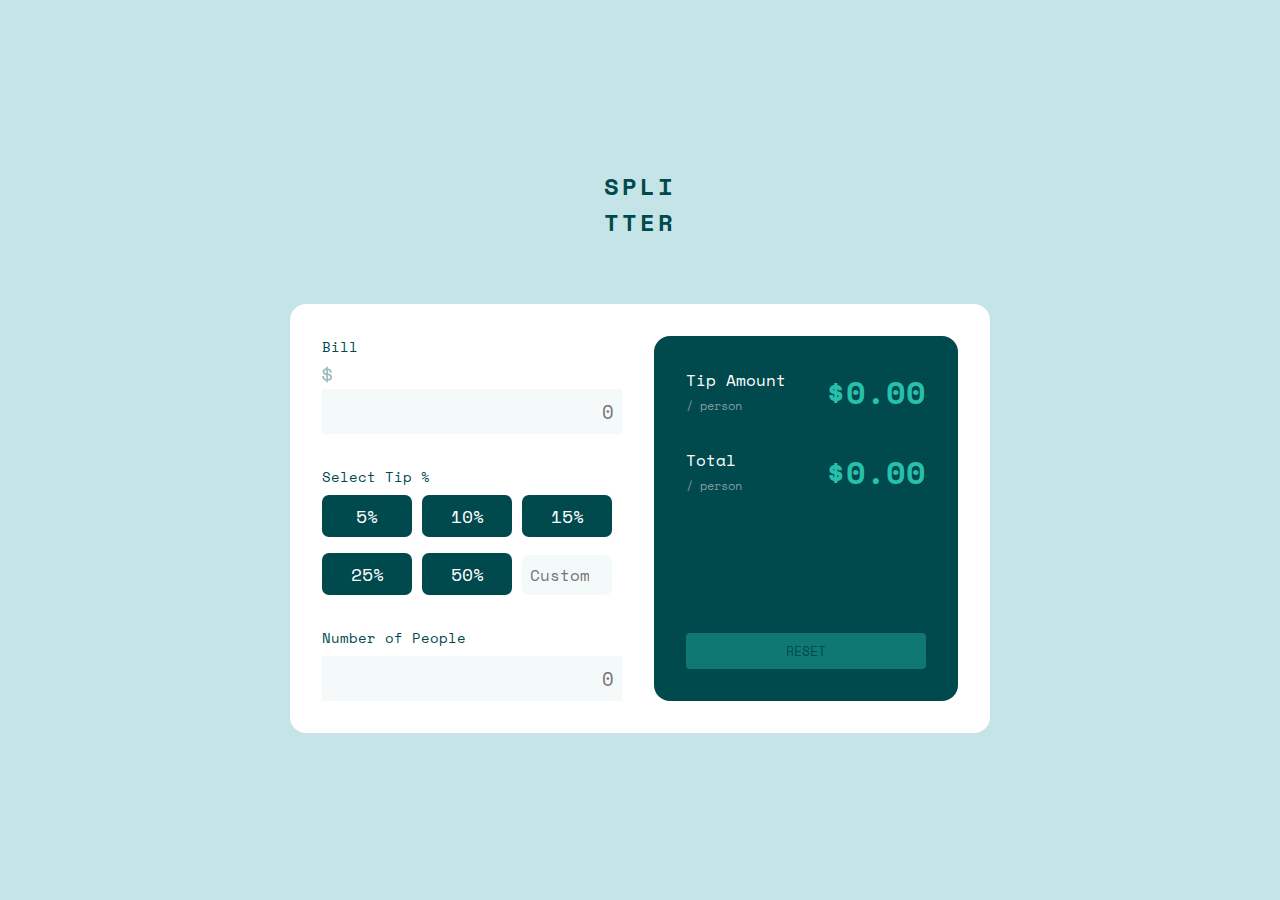
<file: shualeduri3/index.html>
<!DOCTYPE html>
<html lang="en">
  <head>
    <meta charset="UTF-8" />
    <meta name="viewport" content="width=device-width, initial-scale=1.0" />
    
    <title>Tip calculator app</title>
    <link rel="stylesheet" href="style.css" />
  </head>
  <body>
    <h2 class="title">
      spli <br />
      tter
    </h2>
    <div class="card">
      <div class="card-container">
        <div class="inputs-section">
          <div class="bill-sec">
            <label for="bill">Bill</label>
            <div class="bill-input"> 
                
                <svg class="dolar" xmlns="http://www.w3.org/2000/svg" width="11" height="17" viewBox="0 0 11 17" fill="none">
                <path fill-rule="evenodd" clip-rule="evenodd" d="M6.0161 16.328V14.864C7.2481 14.784 8.2361 14.42 8.9801 13.772C9.7241 13.124 10.0961 12.264 10.0961 11.192V11.048C10.0961 10.056 9.7481 9.276 9.0521 8.708C8.3561 8.14 7.3441 7.776 6.0161 7.616V4.184C6.5761 4.328 7.0281 4.584 7.3721 4.952C7.7161 5.32 7.8881 5.768 7.8881 6.296V6.584H9.7121V6.152C9.7121 5.704 9.6241 5.276 9.4481 4.868C9.2721 4.46 9.0241 4.088 8.7041 3.752C8.3841 3.416 7.9961 3.132 7.5401 2.9C7.0841 2.668 6.5761 2.504 6.0161 2.408V0.872002H4.2881V2.36C3.7921 2.408 3.3201 2.516 2.8721 2.684C2.4241 2.852 2.0321 3.076 1.6961 3.356C1.3601 3.636 1.0921 3.972 0.892103 4.364C0.692104 4.756 0.592104 5.208 0.592104 5.72V5.864C0.592104 6.824 0.908104 7.572 1.5401 8.108C2.1721 8.644 3.0881 8.992 4.2881 9.152V13.064C3.5841 12.904 3.0401 12.592 2.6561 12.128C2.2721 11.664 2.0801 11.048 2.0801 10.28V9.992H0.256104V10.568C0.256104 11.032 0.336104 11.492 0.496104 11.948C0.656103 12.404 0.900104 12.828 1.2281 13.22C1.5561 13.612 1.9721 13.948 2.4761 14.228C2.9801 14.508 3.5841 14.704 4.2881 14.816V16.328H6.0161ZM4.2881 7.424C3.6001 7.296 3.1241 7.092 2.8601 6.812C2.5961 6.532 2.4641 6.168 2.4641 5.72C2.4641 5.256 2.6401 4.888 2.9921 4.616C3.3441 4.344 3.7761 4.168 4.2881 4.088V7.424ZM6.0161 9.344V13.136C6.7041 13.056 7.2441 12.848 7.6361 12.512C8.0281 12.176 8.2241 11.736 8.2241 11.192C8.2241 10.632 8.0481 10.216 7.6961 9.944C7.3441 9.672 6.7841 9.472 6.0161 9.344Z" fill="#9EBBBD"/>
              </svg>
              <input type="text" placeholder="0" id="bill" />

            </div>
          </div>
          <div class="tip-sec">
            <label for="tip">Select Tip %</label>
            <div class="tip-btns">
              <div>
                <button>5%</button>
                <button>10%</button>
                <button>15%</button>
              </div>
              <div>
                <button>25%</button>
                <button>50%</button>
                <input type="number" placeholder="Custom" id="custom"/>
              </div>
            </div>
          </div>
          <div class="people-sec">
            <label for="people">Number of People</label>
            <div class="people-input">
              <input type="text" placeholder="0" id="people" />

            </div>
          </div>
        </div>
        <div class="outputs-section">
          <div class="tip-amount">
            <p>Tip Amount<br /><span>/ person</span></p>
            <h2 id="tipAmount">$0.00</h2>
          </div>
          <div class="total">
            <p>Total<br /><span>/ person</span></p>
            <h2 id="total">$0.00</h2>
          </div>
          <button class="reset-btn" id="resetBtn">Reset</button>
        </div>
      </div>
    </div>
    <script src="main.js"></script>
  </body>
</html>
</file>
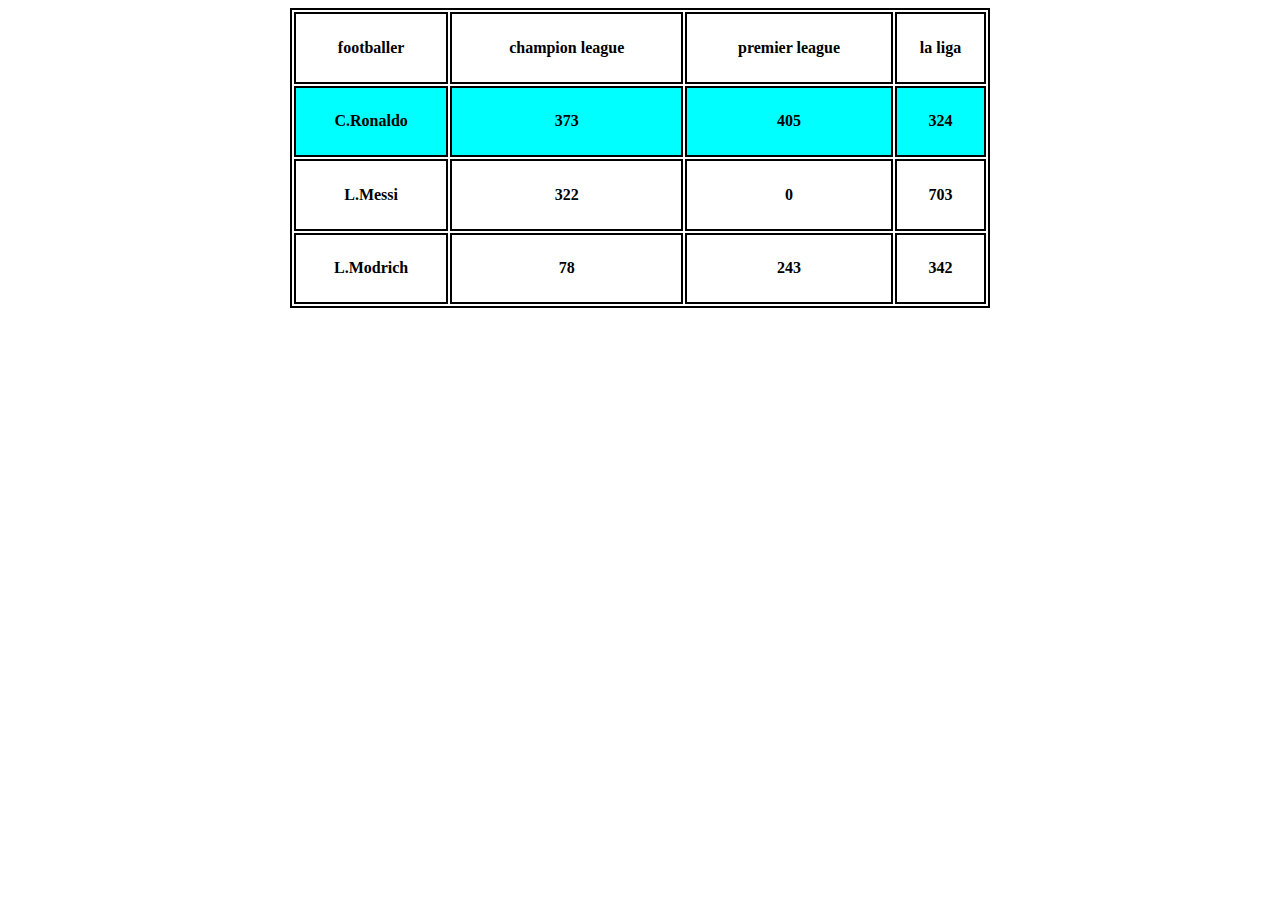
<file: 1-10/varjishi1/index.html>
<!DOCTYPE html>
<html lang="en">
<head>
    <meta charset="UTF-8">
    <meta name="viewport" content="width=device-width, initial-scale=1.0">
    <title>Document</title>
<link rel="stylesheet" href="style.css">
</head>
<body>
    
<table align="center"  style="border: 2px solid black; width: 700px; height: 300px;">
   <tr colspan="2" class="1st"> 
          <th class="1">footballer</th>
          <th class="2">champion league </th>
          <th class="3">premier league </th>
          <th class="4">la liga </th>
   </tr>
    <tr class="ronaldo">
            <th class="1">C.Ronaldo</th>
            <th class="2"> 373</th>
            <th class="3">405</th>
            <th class="4">324</th>
    </tr>
    <tr class="messi">
            <th class="1">L.Messi</th>
            <th class="2">322</th>
            <th class="3">0</th>
            <th class="4">703</th>
   </tr>
   <tr class="modrich">
            <th class="1">L.Modrich</th>
            <th class="2">78</th>
            <th class="3">243</th>
            <th class="4">342</th>
   </tr>


</table>



</body>
</html>
</file>
<file: shualeduri3/style.css>
@import url('https://fonts.googleapis.com/css2?family=Space+Mono:wght@700&display=swap');

:root {
    --Strong-cyan: hsl(172, 67%, 45%);
    --Very-dark-cyan: hsl(183, 100%, 15%);
    --Dark-grayish-cyan: hsl(186, 14%, 43%);
    --Grayish-cyan: hsl(184, 14%, 56%);
    --Light-grayish-cyan: hsl(185, 41%, 84%);
    --Very-light-grayish-cyan: hsl(189, 41%, 97%);
    --White: hsl(0, 0%, 100%);
  }
  * {
    font-family: "Space Mono", monospace;
    padding: 0;
    margin: 0;
    box-sizing: border-box;
  }
  body {
    min-height: 100vh;
    display: flex;
    align-items: center;
    justify-content: center;
    flex-direction: column;
    background-color: var(--Light-grayish-cyan);
    gap: 4rem;
  }
  .title {
    color: var(--Very-dark-cyan);
    text-transform: uppercase;
    letter-spacing: 3px;
  }
  .card {
    background-color: var(--White);
    width: 700px;
    border-radius: 1rem;
  }
  .card-container {
    display: flex;
  
    padding: 2rem;
    gap: 2rem;
  }
  .inputs-section,
  .outputs-section {
    width: 50%;
    display: flex;
    flex-direction: column;
  }
  .ADAMIANI{
    z-index: 1;
  }
  .outputs-section {
    background-color: var(--Very-dark-cyan);
    border-radius: 1rem;
    padding: 2rem;
  }
  .bill-sec,
  .tip-sec,
  .people-sec {
    display: flex;
    flex-direction: column;
    gap: 0.5rem;
  }
  .inputs-section {
    gap: 2rem;
  }
  label {
    color: var(--Very-dark-cyan);
    font-size: 14px;
  }
  .bill-input,
  .people-input {
    position: relative;
  }
  .bill-input input,
  .people-input input {
    width: 100%;
    text-align: right;
    padding: 0.5rem;
    border: none;
    font-size: 1.2rem;
    color: var(--Very-dark-cyan);
    background-color: var(--Very-light-grayish-cyan);
    outline-color: var(--Strong-cyan);
  }
  .bill-input img,
  .people-input img {
    position: absolute;
    top: 50%;
    left: 5%;
    transform: translate(-50%, -50%);
  }
  .tip-btns {
    display: flex;
    flex-direction: column;
    width: 100%;
    gap: 1rem;
  }
  .tip-btns button {
    width: 90px;
    color: var(--White);
    background-color: var(--Very-dark-cyan);
    border: none;
    padding: 0.5rem;
    cursor: pointer;
    border-radius: 7px;
    font-size: 1.1rem;
  }
  .tip-btns button:hover {
    background-color: var(--Strong-cyan);
    color: var(--Very-dark-cyan);
  }
  .selected {
    background-color: var(--Strong-cyan) !important;
    color: var(--Very-dark-cyan) !important;
  }
  .tip-btns input {
    width: 90px;
    padding: 0.5rem;
    text-align: center;
    font-size: 1rem;
    border: none;
    background-color: var(--Very-light-grayish-cyan);
    border-radius: 7px;
    outline-color: var(--Strong-cyan);
  }
  .outputs-section {
    gap: 2rem;
  }
  .tip-amount,
  .total {
    display: flex;
    align-items: center;
    justify-content: space-between;
  }
  .tip-amount h2,
  .total h2 {
    color: var(--Strong-cyan);
    font-size: 2rem;
  }
  .tip-amount p,
  .total p {
    color: white;
  }
  .tip-amount span,
  .total span {
    font-size: 12px;
    color: var(--Grayish-cyan);
  }
  .reset-btn {
    margin-top: auto;
    padding: 0.5rem;
    text-transform: uppercase;
    background-color: var(--Strong-cyan);
    border: none;
    border-radius: 4px;
    cursor: pointer;
    color: var(--Very-dark-cyan);
    opacity: 40%;
  }
  .reset-btn:hover {
    opacity: 100%;
  }



  @media screen and (max-width: 750px) {
    body {
      align-items: center;
      justify-content: flex-start;
      padding-top: 2rem;
      gap: 0;
    }
    .inputs-section,
    .outputs-section {
      width: 100%;
    }
    .card {
      width: 100%;
      margin-top: auto;
    }
    .card-container {
      flex-direction: column;
      align-items: center;
    }
    .tip-btns {
      flex-direction: row;
      justify-content: space-between;
    }
    .tip-btns div button {
      width: 130px;
    }
    .tip-btns input {
      width: 130px;
    }
    .tip-btns div {
      display: flex;
      flex-direction: column;
      gap: 1rem;
    }
  }
</file>
<file: 1-10/varjishi1/style.css>
.table,tr,th{
    border: 2px solid black;
}
.ronaldo{
border: 1px dotted purple;
background-color: aqua;
text-align: center;
}
</file>
